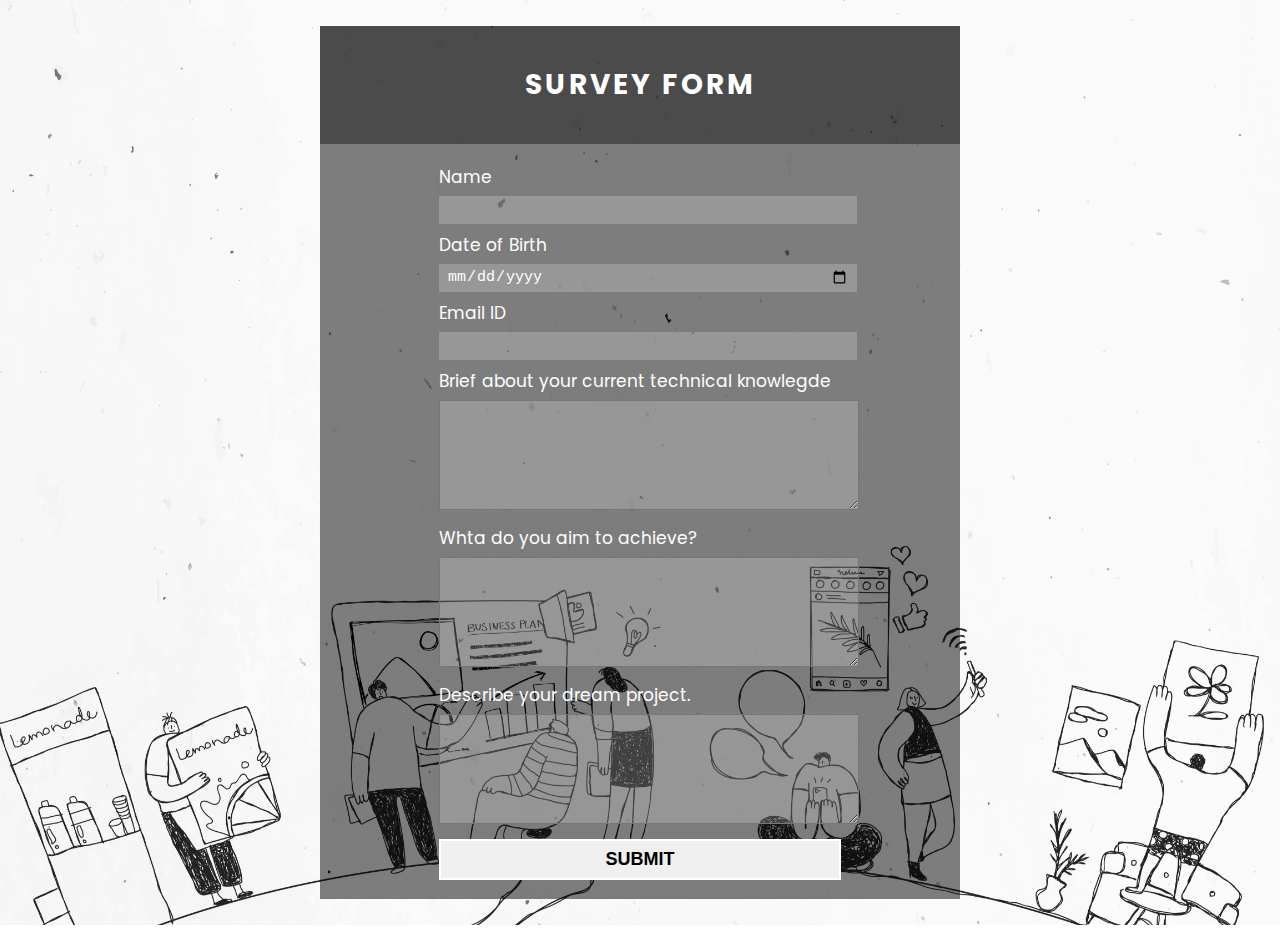
<file: index.html>
<!DOCTYPE html>
<html lang="en">
<head>
    <meta charset="UTF-8">
    <meta http-equiv="X-UA-Compatible" content="IE=edge">
    <meta name="viewport" content="width=device-width, initial-scale=1.0">
    <title>Survey Form</title>

    <link rel="stylesheet" href="./style.css">

    <link rel="preconnect" href="https://fonts.googleapis.com">
<link rel="preconnect" href="https://fonts.gstatic.com" crossorigin>
<link href="https://fonts.googleapis.com/css2?family=Poppins:wght@300;700&family=Roboto:wght@400;700&display=swap" rel="stylesheet">

    
</head>
<body>
    <div class="heading">
        Survey Form
    </div>

    <div class="form-details">
        <form>
            <label for="nameInput" class=""> Name <br>
                <input type="text" class="input" id="name">
            </label> <br>
            <label for="dobInput">Date of Birth <br>
                <input type="date" class="input" id="dob">
            </label> <br>
            <label for="emailInput"> Email ID <br>
                <input type="email" class="input" id="email">
            </label> <br>

            <label for="q1">Brief about your current technical knowlegde <br>
                <textarea name="ans1" id="curKnowledge" cols="35" rows="5" class="input"></textarea>
            </label>  <br>

            <label for="q2">Whta do you aim to achieve? <br>
                <textarea name="ans2" id="aim" cols="35" rows="5" class="input"></textarea>
            </label> <br>

            <label for="q3">Describe your dream project. <br>
                <textarea name="ans3" id="dreamProject" cols="35" rows="5" class="input"></textarea>
            </label> <br>

            <button type="submit" class="button">
                SUBMIT
            </button>
        </form>
    </div>
</body>
</html>
</file>
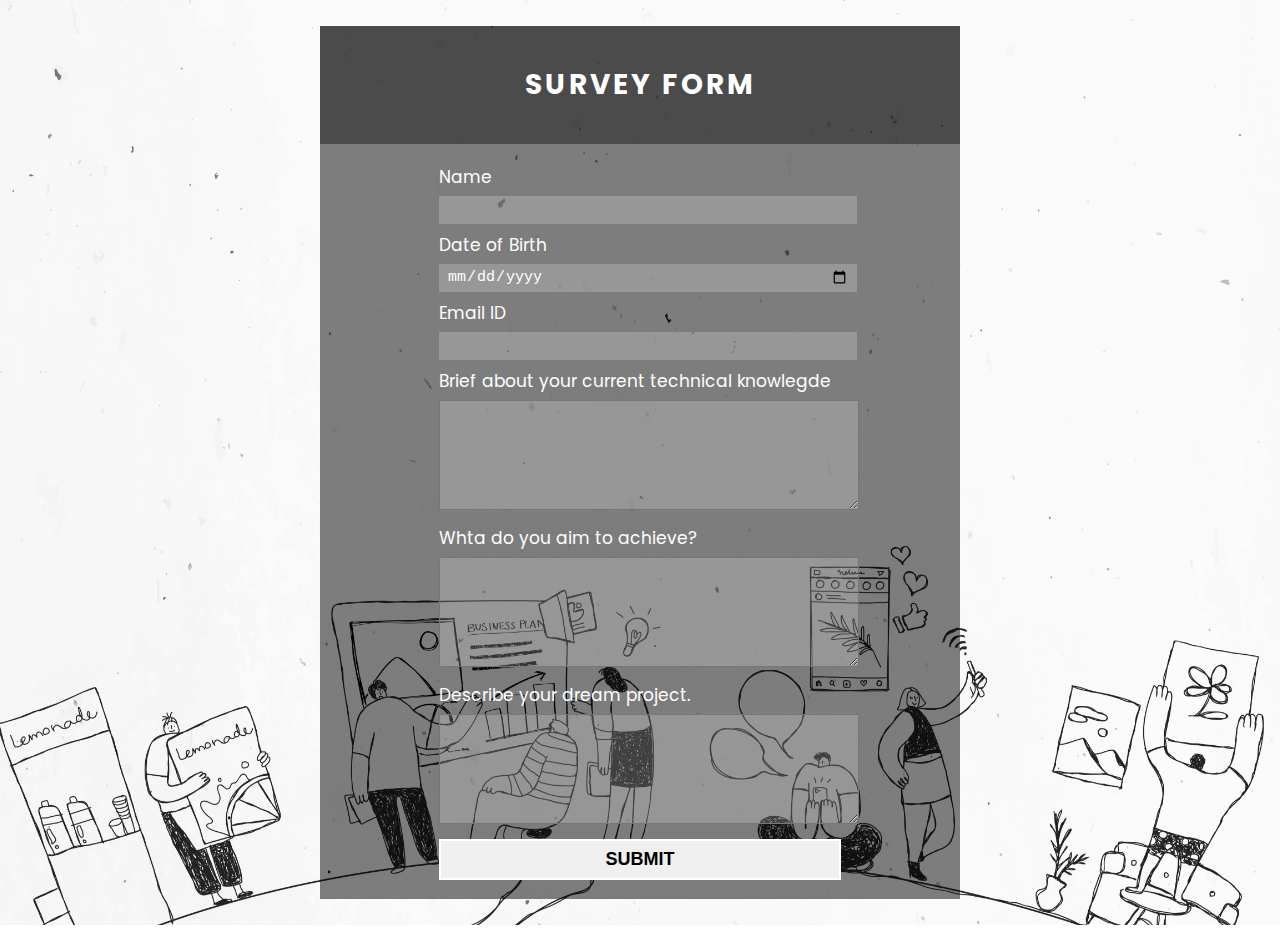
<file: main.html>
<!DOCTYPE html>
<html lang="en">
<head>
    <meta charset="UTF-8">
    <meta http-equiv="X-UA-Compatible" content="IE=edge">
    <meta name="viewport" content="width=device-width, initial-scale=1.0">
    <title>Survey Form</title>

    <link rel="stylesheet" href="./style.css">

    <link rel="preconnect" href="https://fonts.googleapis.com">
<link rel="preconnect" href="https://fonts.gstatic.com" crossorigin>
<link href="https://fonts.googleapis.com/css2?family=Poppins:wght@300;700&family=Roboto:wght@400;700&display=swap" rel="stylesheet">

    
</head>
<body>
    <div class="heading">
        Survey Form
    </div>

    <div class="form-details">
        <form>
            <label for="nameInput" class=""> Name <br>
                <input type="text" class="input" id="name">
            </label> <br>
            <label for="dobInput">Date of Birth <br>
                <input type="date" class="input" id="dob">
            </label> <br>
            <label for="emailInput"> Email ID <br>
                <input type="email" class="input" id="email">
            </label> <br>

            <label for="q1">Brief about your current technical knowlegde <br>
                <textarea name="ans1" id="curKnowledge" cols="35" rows="5" class="input"></textarea>
            </label>  <br>

            <label for="q2">Whta do you aim to achieve? <br>
                <textarea name="ans2" id="aim" cols="35" rows="5" class="input"></textarea>
            </label> <br>

            <label for="q3">Describe your dream project. <br>
                <textarea name="ans3" id="dreamProject" cols="35" rows="5" class="input"></textarea>
            </label> <br>

            <button type="submit" class="button">
                SUBMIT
            </button>
        </form>
    </div>
</body>
</html>
</file>
<file: style.css>
body{
    margin: 0;
    display: flex;
    flex-direction: column;
    align-items: center;
    justify-content: center;
    background-image: url("./images/background.jpg");
    background-size: cover;
    background-position: center;
    background-repeat: no-repeat;
    color: white;

    font-family: Poppins;
}

.heading{
   margin-top: 2%;
   background-color: rgba(0, 0, 0, 0.7);
   width: 50%;
   padding: 3% 0% 3% 0%;
   text-align: center;
   font-size: 28px;
   font-weight: 700;
   letter-spacing: 3px;
   text-transform: uppercase;
}

.form-details{
    padding-top: 1.5%;
    width: 50%;
    background-color: rgba(0, 0, 0, 0.5);
    margin-bottom: 2%;
    padding-bottom: 1.5%;
    display: flex;
    justify-content: center;
    align-items: center;
    text-align: left;
    font-size: 17px;
}

.form-details label input{
    height: 20px;
    font-size: 15px;
    border: none;

}


.input{
    outline: none;
    width: 100%;
    margin-bottom: 2%;
    margin-top: 1.5%;
    background-color: rgba(255, 255, 255, 0.2);
    color: white;
    padding: 1% 2% 1% 2%;
    font-size: 18px;
}

.button{
    width: 100%;
    text-align: center;
    padding-top: 2%;
    padding-bottom: 2%;
    font-size: 18px;
    font-weight: 800;
    border: 2px solid white;
}

.button:hover{
    cursor: pointer;
    background-color: rgba(255, 255, 255, 0.7);
    transition: 0.4s;
    border-color: black;
}
</file>
